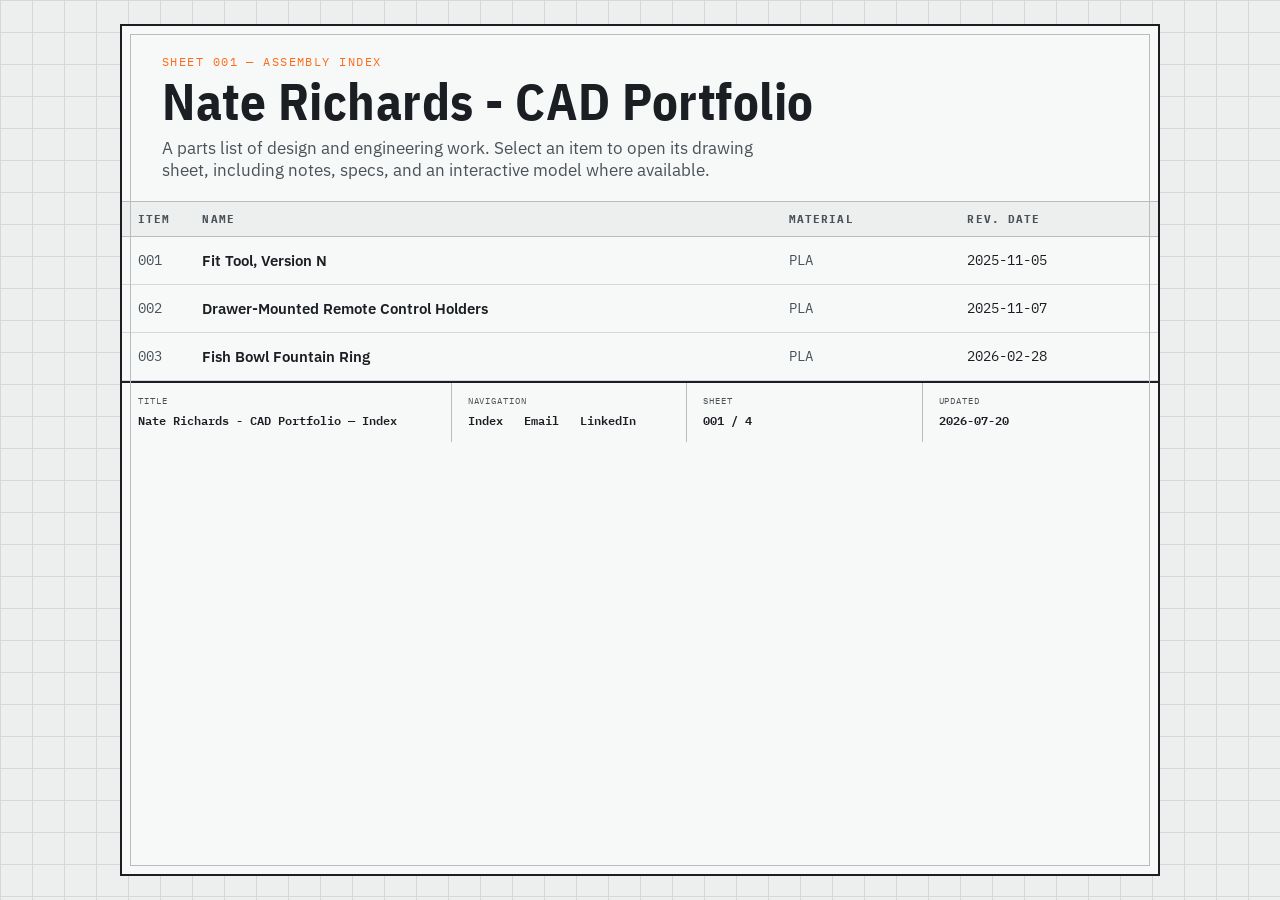
<file: index.html>
<!DOCTYPE html>
<html lang="en">

<head>
  <meta charset="UTF-8">
  <meta name="viewport" content="width=device-width, initial-scale=1.0">
  <title>Nate Richards — CAD Portfolio</title>
  <link rel="preconnect" href="https://fonts.googleapis.com">
  <link
    href="https://fonts.googleapis.com/css2?family=IBM+Plex+Mono:wght@400;600&family=IBM+Plex+Sans:wght@400;600;700&family=IBM+Plex+Sans+Condensed:wght@600;700&display=swap"
    rel="stylesheet">
  <link rel="stylesheet" href="style.css">
</head>

<body>

  <div class="sheet">
    <header class="sheet-header">
      <p class="eyebrow">Sheet 001 — Assembly Index</p>
      <h1>Nate Richards - CAD Portfolio</h1>
      <p class="lede">A parts list of design and engineering work. Select an item to open its drawing sheet, including
        notes, specs, and an interactive model where available.</p>
    </header>

    <div class="sheet-body" style="padding: 0;">
      <table class="parts-list">
        <thead>
          <tr>
            <th>Item</th>
            <th>Name</th>
            <th>Material</th>
            <th>Rev. Date</th>
          </tr>
        </thead>
        <tbody>
          <tr>
            <td class="item-no">001</td>
            <td class="item-name"><a href="projects/project-fit-tool-version-n.html">Fit Tool, Version N</a></td>
            <td class="item-material">PLA</td>
            <td>2025-11-05</td>
          </tr>
          <tr>
            <td class="item-no">002</td>
            <td class="item-name"><a href="projects/project-remote-control-holder.html">Drawer-Mounted Remote Control Holders</a></td>
            <td class="item-material">PLA</td>
            <td>2025-11-07</td>
          </tr>
          <tr>
            <td class="item-no">003</td>
            <td class="item-name"><a href="projects/project-fishbowl-fountain-ring.html">Fish Bowl Fountain Ring</a></td>
            <td class="item-material">PLA</td>
            <td>2026-02-28</td>
          </tr>
          <!-- Add one <tr> per project below, following the pattern above -->
        </tbody>
      </table>
    </div>

    <footer class="title-block">
      <div class="tb-cell">
        <span class="tb-label">Title</span>
        <span class="tb-value">Nate Richards - CAD Portfolio — Index</span>
      </div>
      <div class="tb-cell">
        <span class="tb-label">Navigation</span>
        <nav>
          <a href="index.html">Index</a>
          <a href="mailto:nate99richards@gmail.com">Email</a>
          <a href="https://www.linkedin.com/in/naterichards99/" target="_blank" rel="noopener">LinkedIn</a>
        </nav>
      </div>
      <div class="tb-cell">
        <span class="tb-label">Sheet</span>
        <span class="tb-value">001 / 4</span>
      </div>
      <div class="tb-cell">
        <span class="tb-label">Updated</span>
        <span class="tb-value">2026-07-20</span>
      </div>
    </footer>
  </div>

</body>

</html>
</file>
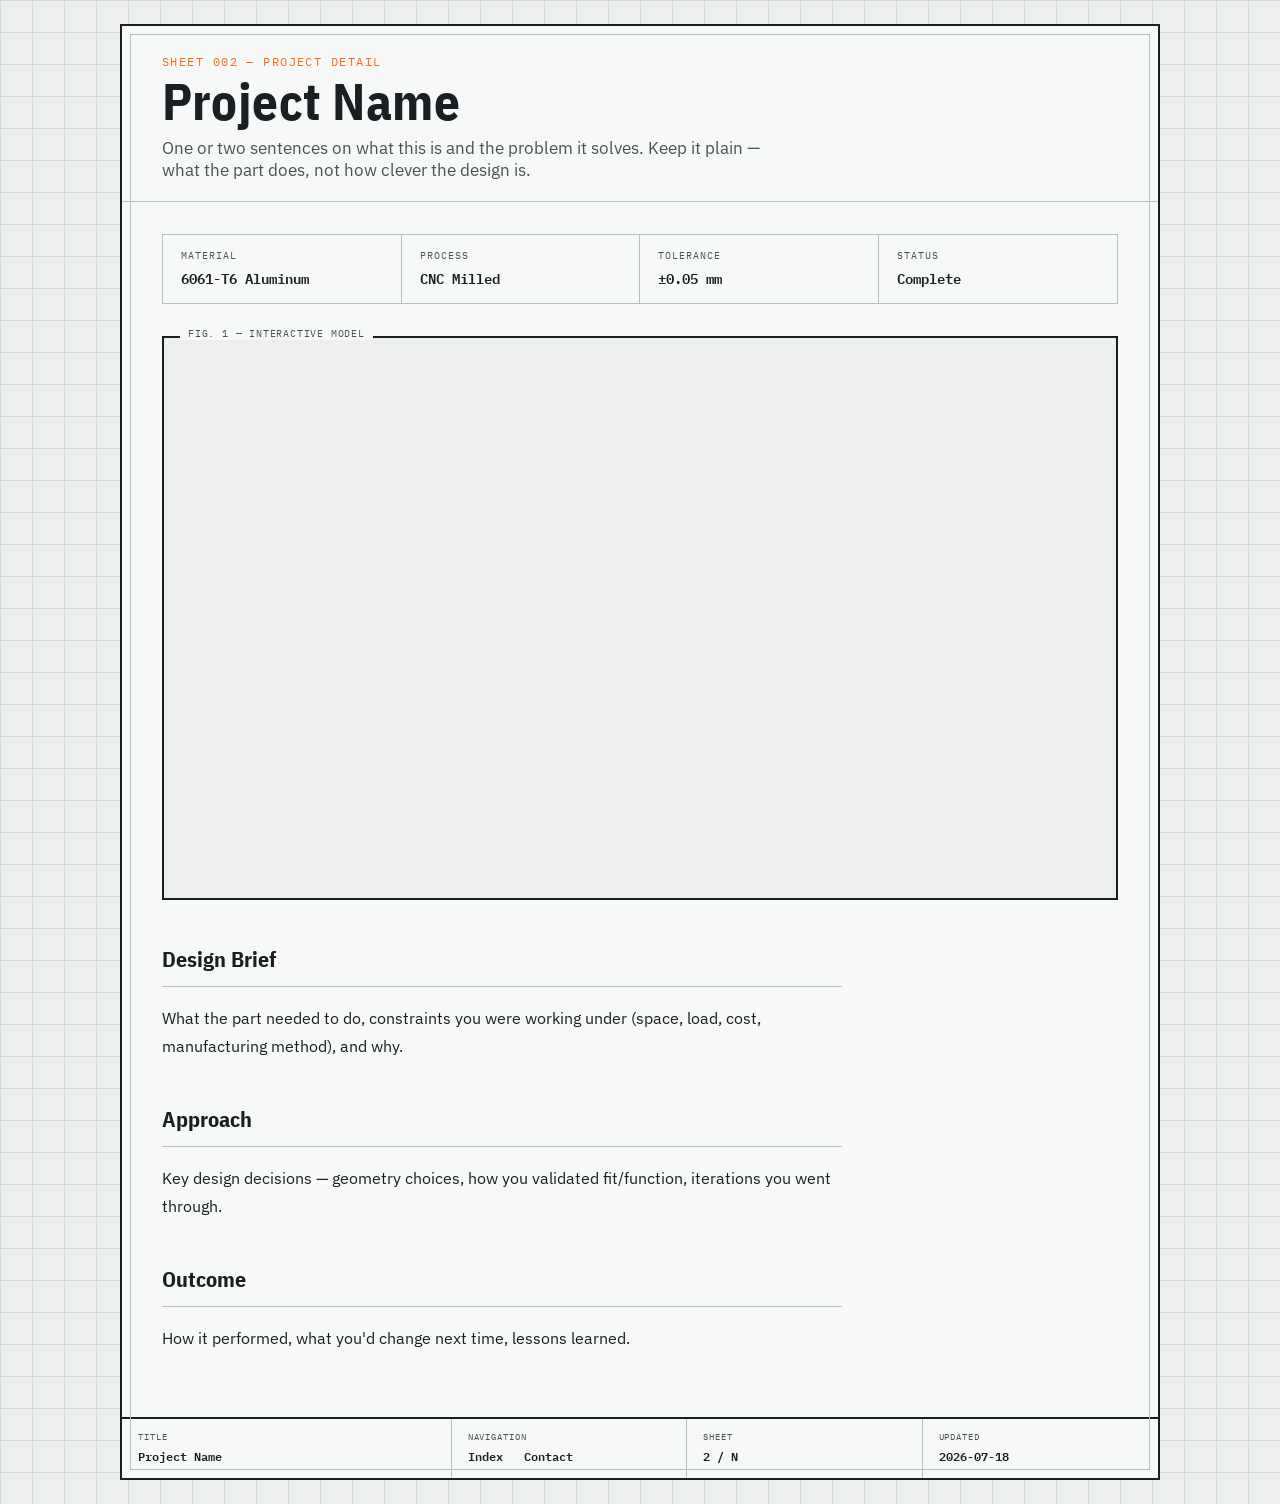
<file: project-template.html>
<!DOCTYPE html>
<html lang="en">
<head>
<meta charset="UTF-8">
<meta name="viewport" content="width=device-width, initial-scale=1.0">
<title>Project Name — CAD Portfolio</title>
<link rel="preconnect" href="https://fonts.googleapis.com">
<link href="https://fonts.googleapis.com/css2?family=IBM+Plex+Mono:wght@400;600&family=IBM+Plex+Sans:wght@400;600;700&family=IBM+Plex+Sans+Condensed:wght@600;700&display=swap" rel="stylesheet">
<link rel="stylesheet" href="../style.css">
</head>
<body>

<div class="sheet">
  <header class="sheet-header">
    <p class="eyebrow">Sheet 002 — Project Detail</p>
    <h1>Project Name</h1>
    <p class="lede">One or two sentences on what this is and the problem it solves. Keep it plain — what the part does, not how clever the design is.</p>
  </header>

  <div class="sheet-body">

    <div class="callout-strip">
      <div class="callout">
        <span class="label">Material</span>
        <span class="value">6061-T6 Aluminum</span>
      </div>
      <div class="callout">
        <span class="label">Process</span>
        <span class="value">CNC Milled</span>
      </div>
      <div class="callout">
        <span class="label">Tolerance</span>
        <span class="value">±0.05 mm</span>
      </div>
      <div class="callout">
        <span class="label">Status</span>
        <span class="value">Complete</span>
      </div>
    </div>

    <div class="viewer-frame">
      <!--
        OnShape embed. In OnShape: Share -> set to "Public" or
        "Anyone with link can view" -> Embed -> copy the src URL below.
      -->
      <iframe
        src="https://cad.onshape.com/documents/REPLACE_WITH_DOCUMENT_ID/w/REPLACE_WITH_WORKSPACE_ID/e/REPLACE_WITH_ELEMENT_ID"
        allowfullscreen
        loading="lazy"
        title="Interactive OnShape model">
      </iframe>
    </div>

    <div class="notes">
      <h2>Design Brief</h2>
      <p>What the part needed to do, constraints you were working under (space, load, cost, manufacturing method), and why.</p>

      <h2>Approach</h2>
      <p>Key design decisions — geometry choices, how you validated fit/function, iterations you went through.</p>

      <h2>Outcome</h2>
      <p>How it performed, what you'd change next time, lessons learned.</p>
    </div>

  </div>

  <footer class="title-block">
    <div class="tb-cell">
      <span class="tb-label">Title</span>
      <span class="tb-value">Project Name</span>
    </div>
    <div class="tb-cell">
      <span class="tb-label">Navigation</span>
      <nav>
        <a href="../index.html">Index</a>
        <a href="mailto:you@example.com">Contact</a>
      </nav>
    </div>
    <div class="tb-cell">
      <span class="tb-label">Sheet</span>
      <span class="tb-value">2 / N</span>
    </div>
    <div class="tb-cell">
      <span class="tb-label">Updated</span>
      <span class="tb-value">2026-07-18</span>
    </div>
  </footer>
</div>

</body>
</html>
</file>
<file: style.css>
/* =========================================================
   CAD PORTFOLIO — DRAWING SHEET DESIGN SYSTEM
   ========================================================= */

:root {
  --paper: #EDEFEF;
  --paper-white: #F7F8F8;
  --ink: #1B1F23;
  --ink-soft: #4A5257;
  --grid-line: #D4D8DA;
  --grid-line-strong: #B7BDC0;
  --accent-orange: #FF6B1A;
  --accent-blue: #2B6CB0;
  --border-thin: 1px solid var(--grid-line-strong);
  --border-thick: 2px solid var(--ink);

  --font-display: "IBM Plex Sans Condensed", "IBM Plex Sans", sans-serif;
  --font-body: "IBM Plex Sans", sans-serif;
  --font-mono: "IBM Plex Mono", monospace;
}

* { box-sizing: border-box; }

html { scroll-behavior: smooth; }

@media (prefers-reduced-motion: reduce) {
  html { scroll-behavior: auto; }
  * { animation-duration: 0.01ms !important; transition-duration: 0.01ms !important; }
}

body {
  margin: 0;
  min-height: 100vh;
  background-color: var(--paper);
  background-image:
    linear-gradient(var(--grid-line) 1px, transparent 1px),
    linear-gradient(90deg, var(--grid-line) 1px, transparent 1px);
  background-size: 32px 32px;
  color: var(--ink);
  font-family: var(--font-body);
  display: flex;
  flex-direction: column;
}

a { color: var(--accent-blue); text-decoration: none; }
a:hover { text-decoration: underline; }

a:focus-visible,
button:focus-visible {
  outline: 2px solid var(--accent-orange);
  outline-offset: 2px;
}

/* ---------- Sheet frame ---------- */

.sheet {
  flex: 1;
  max-width: 1040px;
  margin: 24px auto;
  width: calc(100% - 32px);
  background: var(--paper-white);
  border: var(--border-thick);
  position: relative;
  padding: 0;
}

.sheet::before {
  /* corner registration marks, like drawing sheet fiducials */
  content: "";
  position: absolute;
  top: 8px; left: 8px; right: 8px; bottom: 8px;
  border: 1px solid var(--grid-line-strong);
  pointer-events: none;
}

/* ---------- Header ---------- */

.sheet-header {
  padding: 28px 40px 20px;
  border-bottom: var(--border-thin);
}

.eyebrow {
  font-family: var(--font-mono);
  font-size: 12px;
  letter-spacing: 0.12em;
  text-transform: uppercase;
  color: var(--accent-orange);
  margin: 0 0 6px;
}

.sheet-header h1 {
  font-family: var(--font-display);
  font-weight: 700;
  font-size: clamp(2rem, 5vw, 3.2rem);
  letter-spacing: 0.01em;
  margin: 0 0 8px;
  line-height: 1.05;
}

.sheet-header p.lede {
  font-size: 1.05rem;
  color: var(--ink-soft);
  max-width: 60ch;
  margin: 0;
}

/* ---------- Parts list / project index ---------- */

.parts-list {
  width: 100%;
  border-collapse: collapse;
  font-family: var(--font-mono);
  font-size: 14px;
}

.parts-list thead th {
  text-align: left;
  font-size: 11px;
  letter-spacing: 0.1em;
  text-transform: uppercase;
  color: var(--ink-soft);
  padding: 10px 16px;
  border-bottom: var(--border-thin);
  background: var(--paper);
}

.parts-list tbody tr {
  border-bottom: 1px solid var(--grid-line);
  transition: background 0.15s ease;
}

.parts-list tbody tr:hover {
  background: var(--paper);
}

.parts-list td {
  padding: 14px 16px;
  vertical-align: top;
}

.parts-list td.item-no {
  color: var(--ink-soft);
  width: 48px;
}

.parts-list td.item-name a {
  color: var(--ink);
  font-family: var(--font-body);
  font-weight: 600;
  font-size: 15px;
}

.parts-list td.item-name a:hover { color: var(--accent-blue); }

.parts-list td.item-tag {
  color: var(--accent-blue);
}

.parts-list td.item-material {
  color: var(--ink-soft);
}

/* ---------- Main content padding ---------- */

.sheet-body {
  padding: 32px 40px 48px;
}

/* ---------- Project page specifics ---------- */

.callout-strip {
  display: flex;
  flex-wrap: wrap;
  gap: 0;
  border: var(--border-thin);
  margin-bottom: 32px;
}

.callout {
  flex: 1 1 140px;
  padding: 14px 18px;
  border-right: var(--border-thin);
}

.callout:last-child { border-right: none; }

.callout .label {
  font-family: var(--font-mono);
  font-size: 10px;
  letter-spacing: 0.1em;
  text-transform: uppercase;
  color: var(--ink-soft);
  display: block;
  margin-bottom: 4px;
}

.callout .value {
  font-family: var(--font-mono);
  font-size: 14px;
  font-weight: 600;
}

.viewer-frame {
  border: var(--border-thick);
  background: var(--paper);
  margin-bottom: 32px;
  position: relative;
}

.viewer-frame::before {
  content: "FIG. 1 — INTERACTIVE MODEL";
  position: absolute;
  top: -11px;
  left: 16px;
  background: var(--paper-white);
  padding: 0 8px;
  font-family: var(--font-mono);
  font-size: 10px;
  letter-spacing: 0.08em;
  color: var(--ink-soft);
}

.viewer-frame iframe,
.viewer-frame model-viewer {
  display: block;
  width: 100%;
  height: 560px;
  border: none;
  background: var(--paper);
}

/* Fallback shown only when the browser can't render <model-viewer>
   (custom element never upgrades). Once <model-viewer> is defined we hide it,
   so it can't sit in the default slot behind the canvas. Load-error cases are
   handled separately by the .viewer-note swap in each page's script. */
model-viewer:defined .viewer-fallback { display: none; }

.viewer-fallback {
  display: flex;
  flex-direction: column;
  align-items: center;
  justify-content: center;
  gap: 8px;
  min-height: 320px;
  padding: 32px 24px;
  text-align: center;
  font-family: var(--font-mono);
  font-size: 13px;
  line-height: 1.6;
  color: var(--ink-soft);
}

/* Persistent caption / download route under the viewer. */
.viewer-note {
  font-family: var(--font-mono);
  font-size: 11px;
  letter-spacing: 0.04em;
  color: var(--ink-soft);
  margin: 10px 16px 0;
}

.viewer-note.viewer-note-error {
  color: var(--accent-orange);
}

/* Static figure (photo of the finished/installed part) shown alongside the
   interactive model. Label comes from the data-fig attribute so each figure
   can carry its own "FIG. N — ..." tab, matching .viewer-frame's styling. */
.figure-frame {
  border: var(--border-thick);
  background: var(--paper);
  /* reset the browser's default <figure> margin (1em 40px) */
  margin: 0 0 32px;
  padding: 20px 16px 16px;
  position: relative;
}

.figure-frame::before {
  content: attr(data-fig);
  position: absolute;
  top: -11px;
  left: 16px;
  background: var(--paper-white);
  padding: 0 8px;
  font-family: var(--font-mono);
  font-size: 10px;
  letter-spacing: 0.08em;
  color: var(--ink-soft);
}

.figure-frame img {
  display: block;
  width: 100%;
  height: auto;
}

.figure-frame figcaption {
  font-family: var(--font-mono);
  font-size: 11px;
  letter-spacing: 0.04em;
  color: var(--ink-soft);
  margin-top: 10px;
}

.notes {
  font-size: 1rem;
  line-height: 1.7;
  max-width: 68ch;
}

.notes h2 {
  font-family: var(--font-display);
  font-size: 1.4rem;
  border-bottom: var(--border-thin);
  padding-bottom: 8px;
  margin-top: 40px;
}

/* ---------- Title block (nav / footer, signature element) ---------- */

.title-block {
  border-top: var(--border-thick);
  display: grid;
  grid-template-columns: 1.4fr 1fr 1fr 1fr;
  font-family: var(--font-mono);
  font-size: 12px;
}

.title-block .tb-cell {
  padding: 12px 16px;
  border-right: var(--border-thin);
}

.title-block .tb-cell:last-child { border-right: none; }

.title-block .tb-label {
  display: block;
  font-size: 9px;
  letter-spacing: 0.1em;
  text-transform: uppercase;
  color: var(--ink-soft);
  margin-bottom: 4px;
}

.title-block .tb-value {
  font-weight: 600;
}

.title-block nav a {
  color: var(--ink);
  margin-right: 14px;
  font-weight: 600;
}

.title-block nav a:hover { color: var(--accent-orange); }

@media (max-width: 640px) {
  .sheet-header { padding: 20px 20px 16px; }
  .sheet-body { padding: 24px 20px 36px; }
  .title-block { grid-template-columns: 1fr 1fr; }
}
</file>
